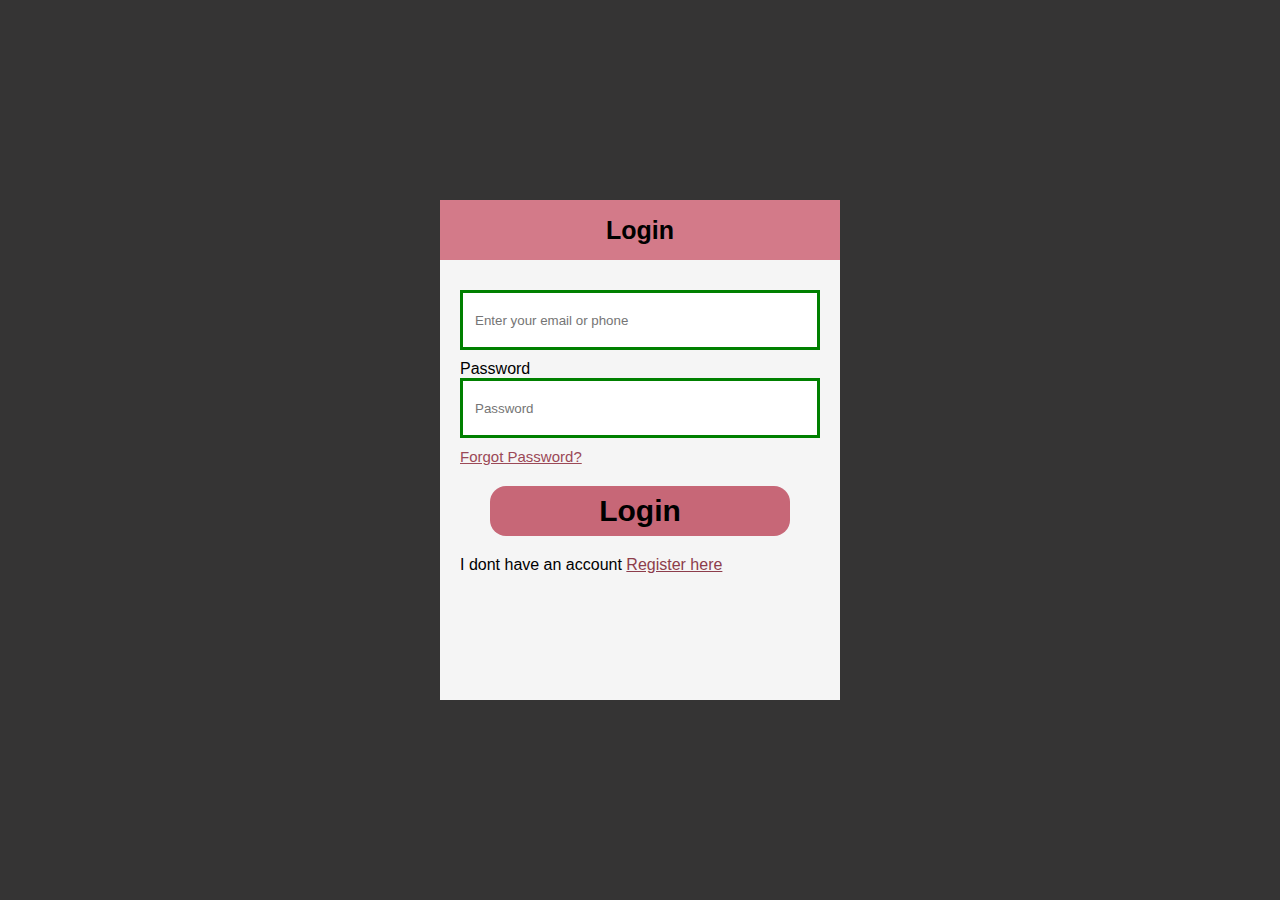
<file: login.html>
<!DOCTYPE html>
<html lang="en">
<head>
    <meta charset="UTF-8">
    <meta name="viewport" content="width=device-width, initial-scale=1.0">
    <title>Login</title>
    <link rel="icon" href="./LOGO.png" type="x-image">

</head>
<body>
    <div class="container">
     
        <div class=" box">
            <div class="head">Login </div>
            <div class="detail">
                <form action="#">
                <input type="email" placeholder="Enter your email or phone" required class="text-p" >
                <i class="uil uil-eye-slash pw_hide"></i>
                <p>Password</p>
                <input type="password" placeholder="Password" required class="text-p">
                <i class="uil uil-eye-slash pw_hide"></i>
                
                 <a href="" class="forgot">Forgot Password?</a>
            </div>
            <div class="btn">
                <a href="./home.html">Login</a>
            </div>
                      <div class="li">I dont have an account  <a href="./register.html"> Register here</a></div>
            
         
        </div>
    
    </div>
    <style>
        *{
            margin: 0;
            padding: 0;
        }
.container{
    width: 100%;
    height: 100vh;
    background: rgb(53, 52, 52);
    justify-content: center;
    align-items: center;
    display: flex;
}
.box{
width: 400px;
height: 500px;
background-color: whitesmoke;

}
.head{
    display: flex;
    align-items: center;
    justify-content: center;
    height:60px;
    background-color: rgb(211, 122, 137);
    font-size: 25px;
    font-family: Arial, Helvetica, sans-serif;
    font-weight: 900;

}
.detail{
    margin-top: 30px;
    margin-left: 20px;
    font-family: Arial, Helvetica, sans-serif;
    justify-content: center;
    display: flex;
    flex-direction: column;
         
}
.detail p{
    color: black;
}
.text-p{
    width:330px ;
    height: 30px;
    margin-bottom: 10px;
    padding: 12px;
    border:3px solid green;
}
.forgot{
    text-decoration: underline;
    font-size: 15px;
    color: rgb(155, 73, 87);
}
.btn{
    display: flex;
    justify-content: center;
    align-items: center;
    background-color: rgb(199, 103, 119);
    height: 50px;
    width: 300px;
    font-size: 30px;
    font-family: Arial, Helvetica, sans-serif;
    font-weight: 600;
    margin: 20px;
    margin-left: 50px;
    border-radius: 1rem;
}
.btn a{
    text-decoration: none;
    color: black;
}
.li{
margin-left: 20px;
font-family: Arial, Helvetica, sans-serif;
}
.li a{
    text-decoration: underline;
    color: rgb(141, 61, 75);
}
    </style>
</body>
</html>
</file>
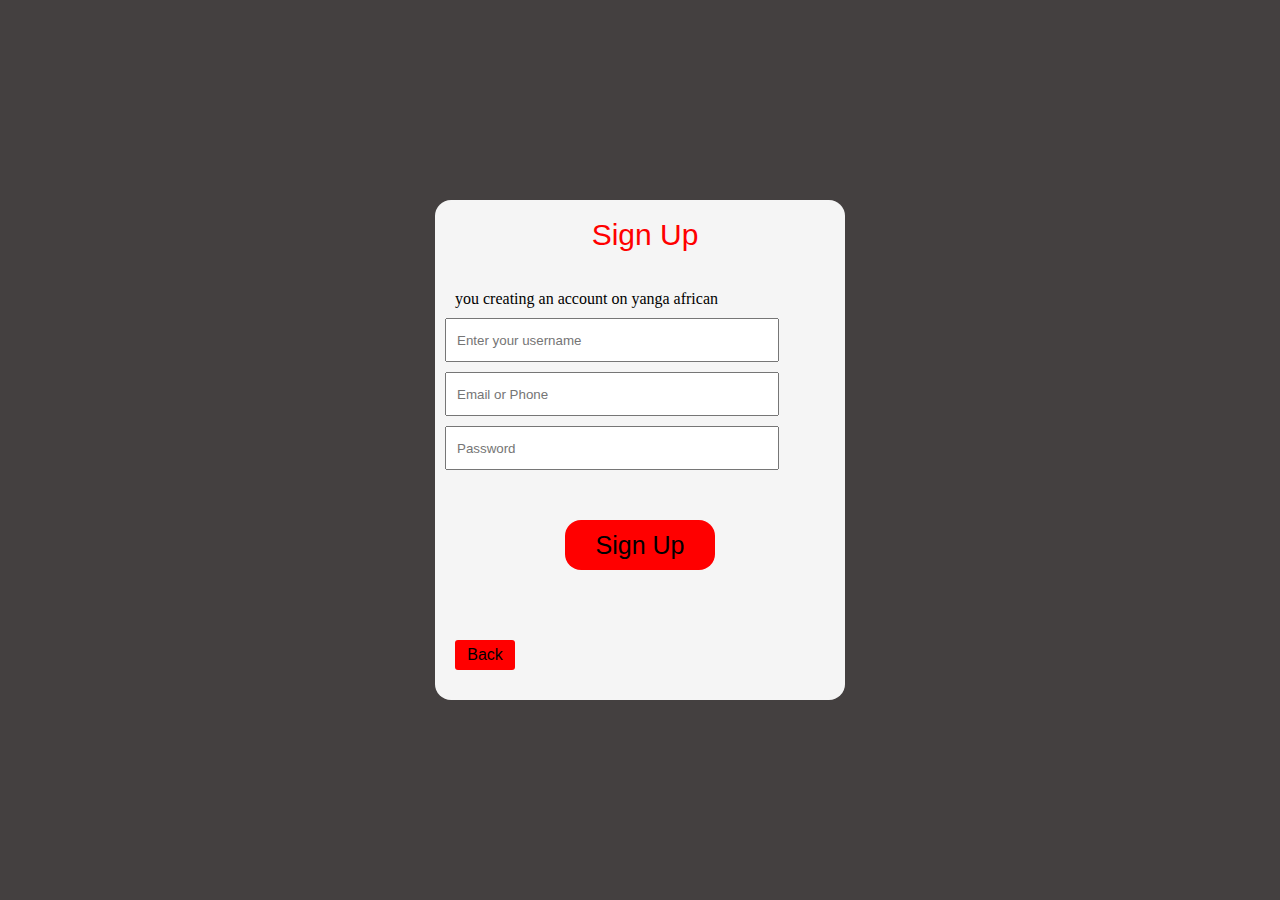
<file: register.html>
<!DOCTYPE html>
<html lang="en">
<head>
    <meta charset="UTF-8">
    <meta name="viewport" content="width=device-width, initial-scale=1.0">
    <title>Registration</title>
    <link rel="icon" href="./LOGO.png" type="x-image">

</head>
<body>
    <div class="container">
        <div class="box">
<div class="register"> Sign Up</div>

<div class="feel">
    <p> you creating an account on yanga african</p>

</div>
<div class="feel">
    <input type="name" placeholder="Enter your username" class="reg">

    <input type="email" placeholder="Email or Phone" class="reg">
    <input type="password"  placeholder="Password" class="reg">
</div>
 <a href="./home.html" class="sign"> Sign Up</a>

<a href="./login.html" class="back">Back</a>

        </div>

    </div>
    <style>
        *{
            margin: 0;
            padding: 0;
        }
        .container{
  width: 100%;
  height: 100vh;
  background-color: rgb(68, 64, 64);
  text-align: center;
  display: flex;
  justify-content: center;
  align-items: center;

        }
        .box{
            width: 400px;
            height: 500px;
            background-color: whitesmoke;
            border-radius:1rem;
            padding-left: 10px;
        }
        .register{
            height: 50px;
            background-color: transparent;
            justify-content: center;
            display: flex;
            align-items: center;
            font-size: 30px;
            font-family: Arial, Helvetica, sans-serif;
            font-weight: 400;
            border-top-right-radius: 1rem;
            border-top-left-radius: 1rem;
            color: red ;
            padding-top:10px;
        }
        .feel p{
            margin-top: 30px;
            margin-bottom: 10px;
            text-align: justify;
            color: black;
            font-family: cursive;
            margin-left: 10px;
           
        
        }
        .feel{
            margin-top: ;
            display: flex;
            flex-direction: column;
            margin-bottom: 0px;
            
        }
        .reg{
            height: 40px;
            width: 80%;
            margin-bottom: 10px;
            padding-left: 10px;


        }
        .sign{
            height: 50px;
            width: 150px;
            background-color:  red;
            border-radius: 1rem;
            margin-left: 120px;
            margin-top: 40px;
display: flex;
justify-content: center;
align-items: center;
          
        
            text-decoration: none;
            font-size: 25px;
            color:black;
            font-weight:500;
          font-family:Arial, Helvetica, sans-serif ;
        transition: .5s ease;
        }
        .sign:hover{
            background-color: rgb(154, 0, 0);
           
            color: white;
        }
        .back{
            width: 60px;
            height: 30px;
            background-color: rgb(255, 0, 0);
            margin-top: 70px;
            display: flex;
            justify-content: center;
            align-items: center;
            font-family: Arial, Helvetica, sans-serif;
             border-radius: 3px;
      margin-left: 10px;
            text-decoration: none;
            color: black;
            font-weight: 400;
            transition:.5s ease-in-out;
        }
        .back:hover{
            background-color: rgb(154, 0, 0);
            color: white;
        }
    </style>
    
</body>
</html>
</file>
